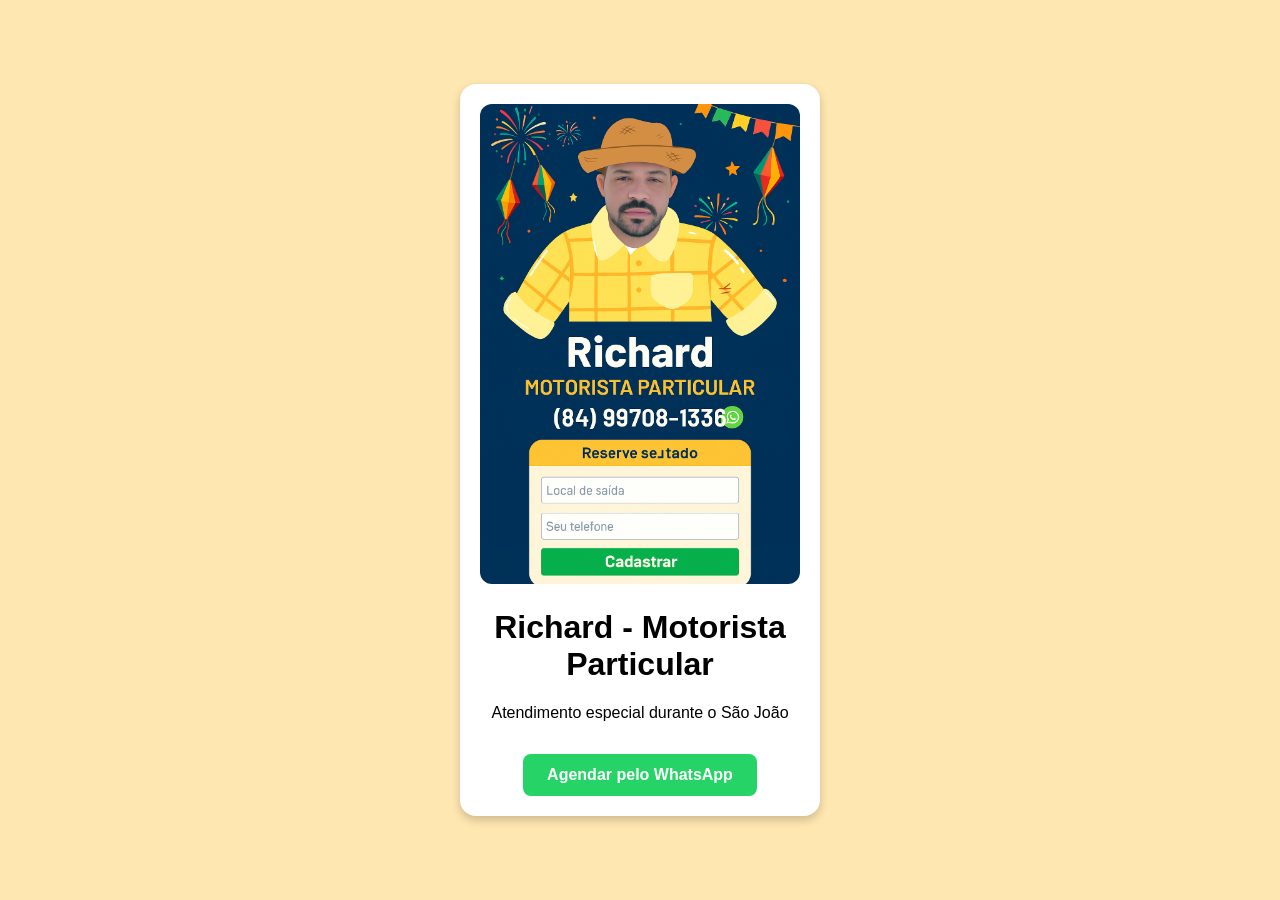
<file: index.html>
<!DOCTYPE html>
<html lang="pt-BR">
<head>
  <meta charset="UTF-8" />
  <meta name="viewport" content="width=device-width, initial-scale=1.0" />
  <title>Cartão do Richard</title>
  <link rel="stylesheet" href="style.css">
</head>
  <script>
  document.querySelector("form").addEventListener("submit", function (e) {
    e.preventDefault(); // evita o recarregamento da página

    const local = document.getElementById("local").value.trim();
    const telefone = document.getElementById("telefone").value.trim();

    const msg = `Olá Richard! Gostaria de agendar um horário.%0ALocal de saída: ${encodeURIComponent(local)}%0ATelefone: ${encodeURIComponent(telefone)}`;
    const numero = "5584997081336";

    window.open(`https://wa.me/${numero}?text=${msg}`, "_blank");
  });
</script>

<body>
  <div class="card">
    <img src="richard_sao_joao.png" alt="Richard" class="profile-pic" />
    <h1>Richard - Motorista Particular</h1>
    <p>Atendimento especial durante o São João</p>
    <a class="whatsapp-btn" href="https://wa.me/5584990781336?text=olá%20Richard!%20Gostaria%20de%20agendar%20um%20horário%20com%20você.%20Local%20de%20saída:%20____%20Hora:%20____" target="_blank">Agendar pelo WhatsApp</a>
  </div>
</body>
</html>
</file>
<file: style.css>
body {
  margin: 0;
  font-family: Arial, sans-serif;
  background: #ffe7b1;
  display: flex;
  justify-content: center;
  align-items: center;
  height: 100vh;
}

.card {
  background: white;
  padding: 20px;
  border-radius: 16px;
  box-shadow: 0 4px 10px rgba(0,0,0,0.2);
  text-align: center;
  max-width: 320px;
}

.profile-pic {
  width: 100%;
  border-radius: 12px;
}

.whatsapp-btn {
  display: inline-block;
  margin-top: 16px;
  padding: 12px 24px;
  background: #25D366;
  color: white;
  text-decoration: none;
  border-radius: 8px;
  font-weight: bold;
}
</file>
